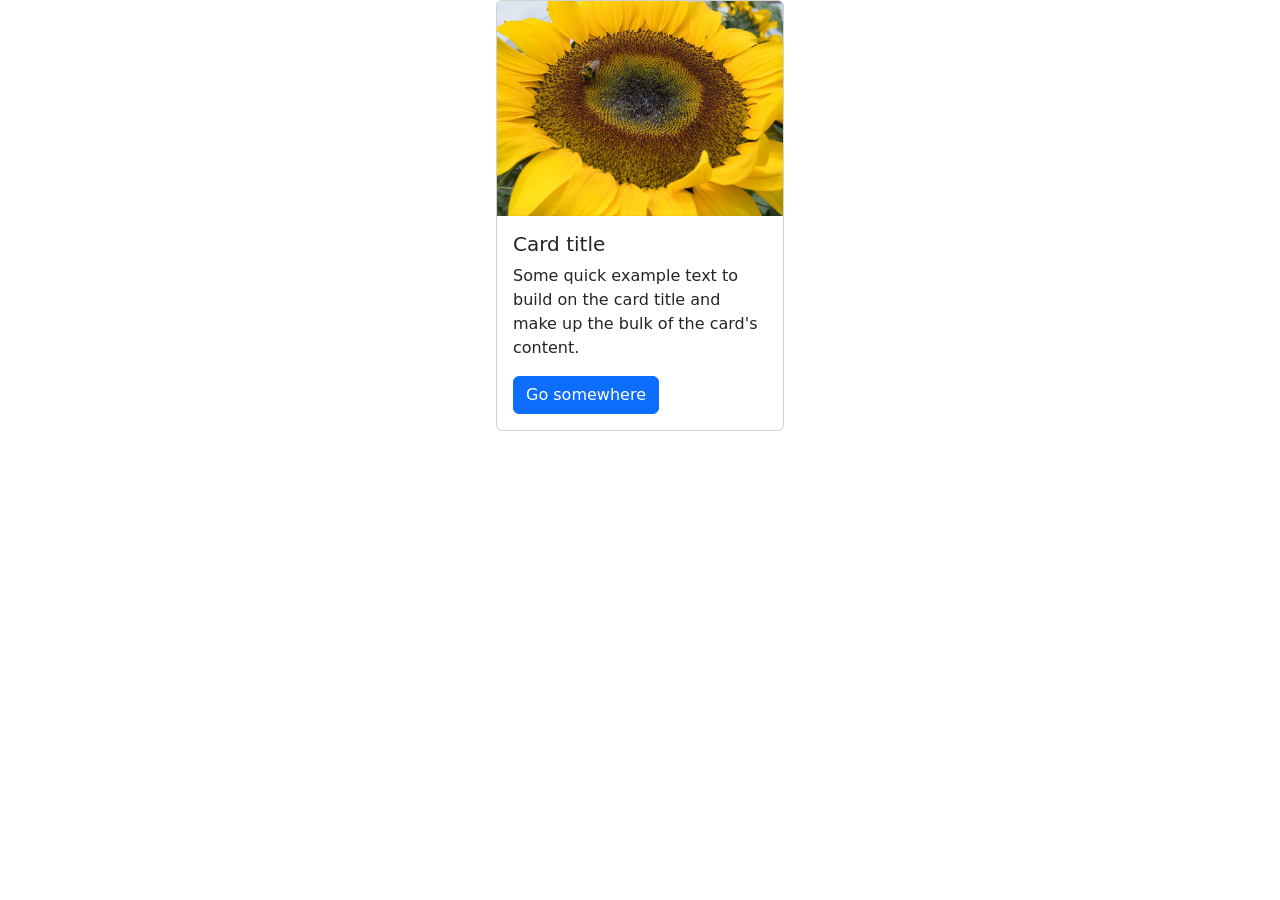
<file: SECTION_11/11.0 Bootstrap Intro/index.html>
<!doctype html>
<html lang="en">

<head>
  <meta charset="utf-8">
  <meta name="viewport" content="width=device-width, initial-scale=1">
  <title>Bootstrap</title>
  <link href="https://cdn.jsdelivr.net/npm/bootstrap@5.3.3/dist/css/bootstrap.min.css" rel="stylesheet" integrity="sha384-QWTKZyjpPEjISv5WaRU9OFeRpok6YctnYmDr5pNlyT2bRjXh0JMhjY6hW+ALEwIH" crossorigin="anonymous">
  <style>
    /* TODO 4: Use flexbox to center the card in the vertical and horizontal center. */
   .flex-container{
    /* text-align: center; */
    display: flex;
    align-content: center;
    justify-content: center;
    
   }
   
  </style>
</head>

<body>
  <div class="flex-container">
    <!-- TODO 2: Add the Bootstrap Prebuilt Card here -->
    <div class="card" style="width: 18rem;">
      <img src="flower.jpg" class="card-img-top" alt="...">
      <div class="card-body">
        <h5 class="card-title">Card title</h5>
        <p class="card-text">Some quick example text to build on the card title and make up the bulk of the card's content.</p>
        <a href="#" class="btn btn-primary">Go somewhere</a>
      </div>
    </div>
    <!-- TODO 3: Change the image src to display the flower.jpg image. -->
  </div>
</body>

</html>
</file>
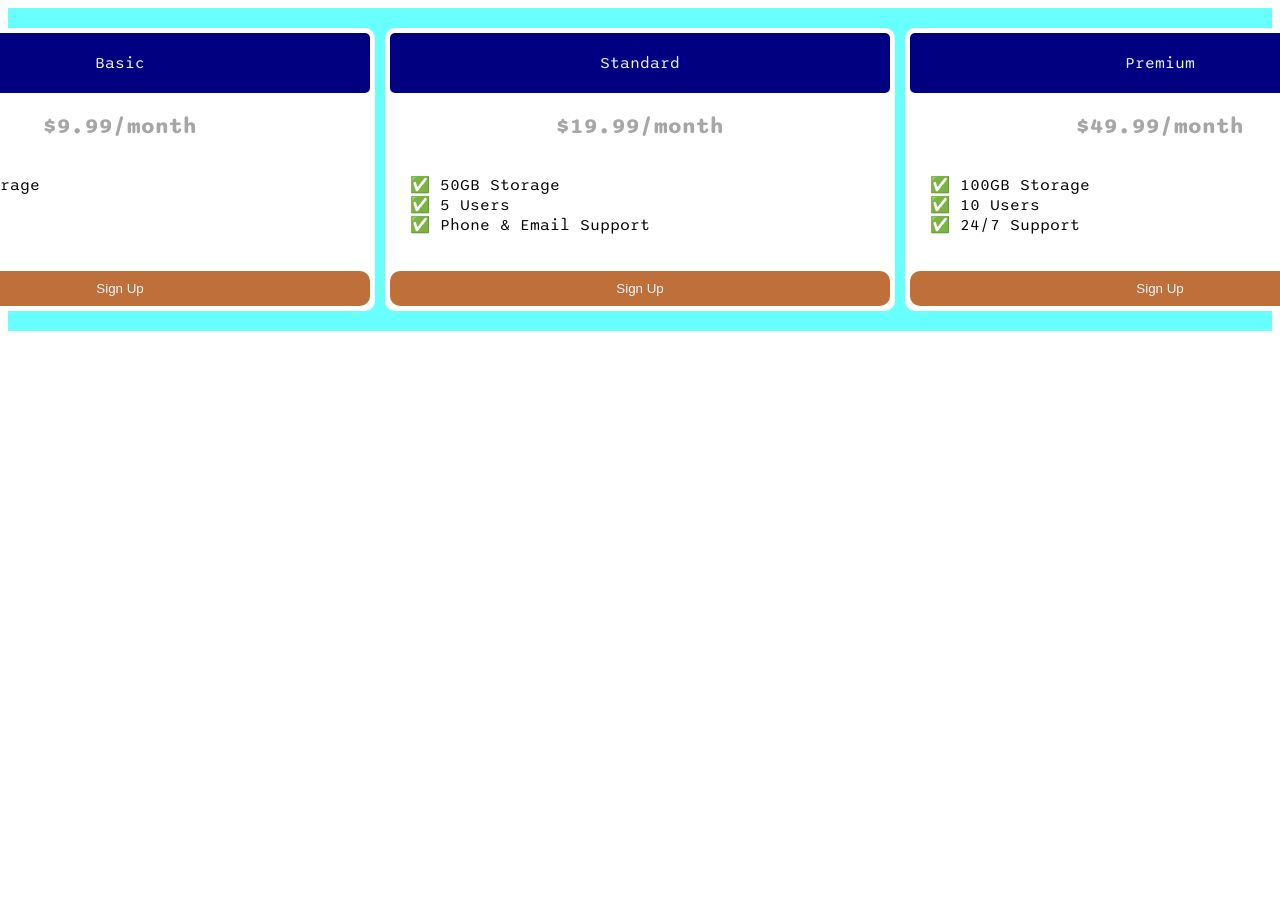
<file: SECTION_9/9.4+Flexbox+Pricing+Table+Project/index.html>
<!DOCTYPE html>
<html>
  <head>
    <title>Flexbox Pricing Table</title>
    <link rel="preconnect" href="https://fonts.googleapis.com" />
    <link rel="preconnect" href="https://fonts.gstatic.com" crossorigin />
    <link
      href="https://fonts.googleapis.com/css2?family=Sono:wght@400;700&display=swap"
      rel="stylesheet"
    />
    <style>
      body {
        font-family: "Sono", sans-serif;
        padding: 0px;
      }

      .pricing-container{
        background-color: rgba(0, 255, 255, 0.593);
        /* padding: 5px; */
        display: flex;
        justify-content:center;
        gap:10px;
        padding: 20px;
        align-items: center;
       
      }
      .pricing-container .pricing-plan{
        background-color: rgb(255, 255, 255);
        padding: 5px;
       
        border-radius: 10px;
        max-width: 700px;
        min-width: 500px;
        
      }
      .pricing-container .pricing-plan .plan-title{
        background-color: rgb(0, 0, 128);
        padding: 20px;
        border-radius: 5px;
        color: aliceblue;
        text-align: center;
      }
      .pricing-container .pricing-plan  .plan-price{
       margin-top: 20px;
       text-align: center;
       font-size: 22px;
       color: rgba(0, 0, 0, 0.349);
       font-weight: bold;
      }
      .pricing-container .pricing-plan  .plan-features{
        list-style: none;
        padding: 20px;
        
        
      }
      .pricing-container .pricing-plan  .plan-features li{
        text-align: left;
        
      }
      .pricing-container .pricing-plan .plan-button{
        border: none;
        background-color: rgba(173, 73, 6, 0.79);
        width: 100%;
        padding: 10px;
        border-radius: 10px;
        color: aliceblue;
        
      }

      /* Hint: What can you do with a media query and flexbox? */
      @media (max-width: 1250px) {
        .pricing-container{
          display: grid;
        }
      }
    </style>
  </head>

  <body>
    <div class="pricing-container">
      <div class="pricing-plan">
        <div class="plan-title">Basic</div>
        <div class="plan-price">$9.99/month</div>
        <ul class="plan-features">
          <li>✅ 10GB Storage</li>
          <li>✅ 1 User</li>
          <li>🚫 Support</li>
        </ul>
        <button class="plan-button">Sign Up</button>
      </div>

      <div class="pricing-plan">
        <div class="plan-title">Standard</div>
        <div class="plan-price">$19.99/month</div>
        <ul class="plan-features">
          <li>✅ 50GB Storage</li>
          <li>✅ 5 Users</li>
          <li>✅ Phone &amp; Email Support</li>
        </ul>
        <button class="plan-button">Sign Up</button>
      </div>
      <div class="pricing-plan">
        <div class="plan-title">Premium</div>
        <div class="plan-price">$49.99/month</div>
        <ul class="plan-features">
          <li>✅ 100GB Storage</li>
          <li>✅ 10 Users</li>
          <li>✅ 24/7 Support</li>
        </ul>
        <button class="plan-button">Sign Up</button>
      </div>
    </div>
  </body>
</html>
</file>
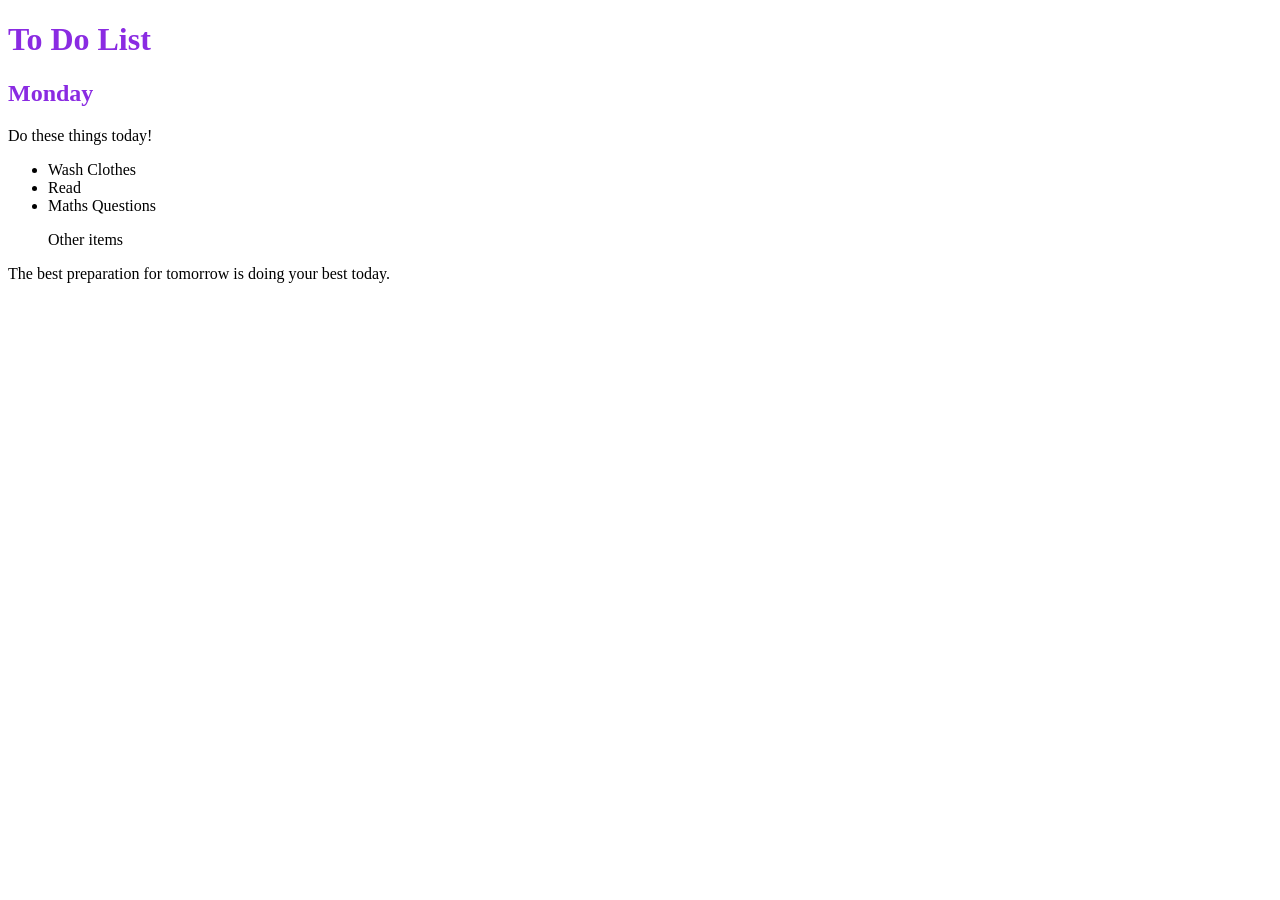
<file: SECTION_7/7.1 Combining Selectors/7.1 Combining Selectors/index.html>
<!DOCTYPE html>
<html lang="en">

<head>
  <meta charset="UTF-8">
  <title>Combining CSS Selectors</title>
  <link rel="stylesheet" href="./style.css">
</head>

<!-- Don't change any of the HTML code! -->
 
<body>
  <h1>To Do List</h1>
  <h2>Monday</h2>
  <div class="box">
    <p class="done">Do these things today!</p>
    <ul class="list">
      <li>Wash Clothes</li>
      <li class="done">Read</li>
      <li class="done">Maths Questions</li>
    </ul>
  </div>

  <ul>
    <p class="done">Other items</p>
  </ul>
  <p>The best preparation for tomorrow is doing your best today.</p>

</body>

</html>
</file>
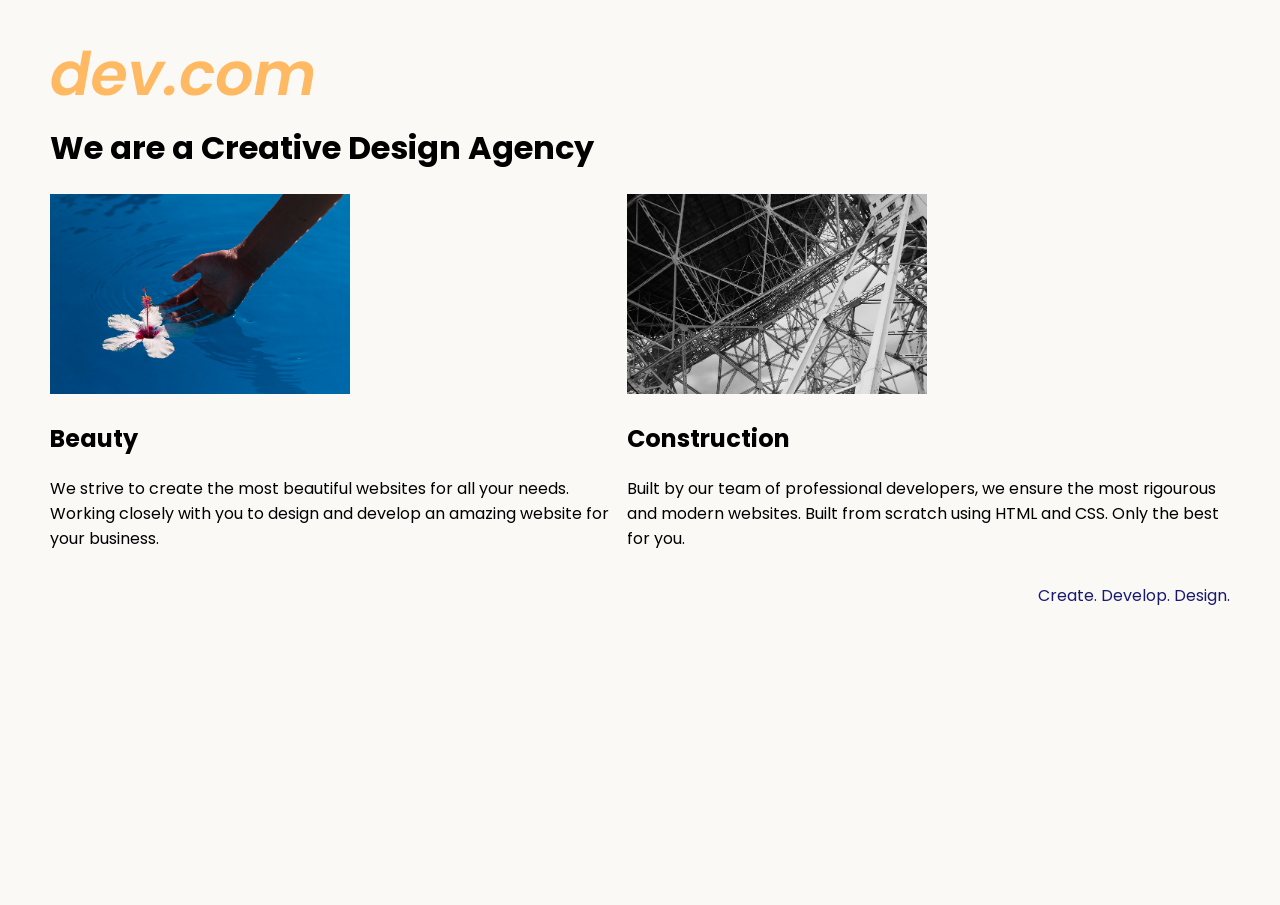
<file: SECTION_8/8.4+Web+Design+Agency+Project/8.4 Web Design Agency Project/index.html>
<!DOCTYPE html>
<html lang="en">

<head>
  <meta charset="UTF-8">
  <meta name="viewport" content="width=device-width, initial-scale=1.0">
  <title>Agency</title>
  <link rel="stylesheet" href="./style.css">
  <link rel="preconnect" href="https://fonts.googleapis.com">
  <link rel="preconnect" href="https://fonts.gstatic.com" crossorigin>
  <link href="https://fonts.googleapis.com/css2?family=Poppins:wght@400;700&display=swap" rel="stylesheet">
</head>

<body>
  
  <div class="logo_section">
    <img class="logo" src="./assets/images/logo.png" alt="logo">
    <h1>We are a Creative Design Agency</h1>
  </div>
  <div class="main">
    
    <div class="left card"><img class="tile-image" src="./assets/images/beautiful.jpg" alt="hand and flower in water">
      <h2 class="card-title">Beauty</h2>
      <p class="card-text">We strive to create the most beautiful websites for all your needs. Working closely with you
        to
        design and
        develop an amazing website for your business.</p>
    </div>

    <div class="right card"><img class="tile-image" src="./assets/images/construction.jpg" alt="metal structure">
      <h2 class="card-title">Construction</h2>
      <p>Built by our team of professional developers, we ensure the most rigourous and modern websites. Built from
        scratch using HTML and CSS. Only the best for you.</p>
    </div>

  </div>
  <footer>
    <p>Create. Develop. Design.</p>
  </footer>
</body>

</html>
</file>
<file: SECTION_7/7.1 Combining Selectors/7.1 Combining Selectors/style.css>
/* Write your code here: */
h1, h2{
    color: blueviolet;
}
</file>
<file: SECTION_8/8.4+Web+Design+Agency+Project/8.4 Web Design Agency Project/style.css>
body {
  font-family: "Poppins", sans-serif;
  margin: 50px 50px 0 50px;
  background-color: #faf9f6;
  display: flex;
  flex-direction: column;
  min-height: 95vh;
}
.main {
  display: inline-flex;
}

.main .tile-image{
  max-width: 300px;
}


h1 {
  font-size: 2rem;
}

footer {
  text-align: right;
  color: midnightblue;
}

@media (min-width:300px ) and (max-width:600px) {

    .main{
      display: grid;
    }
  
}
</file>
